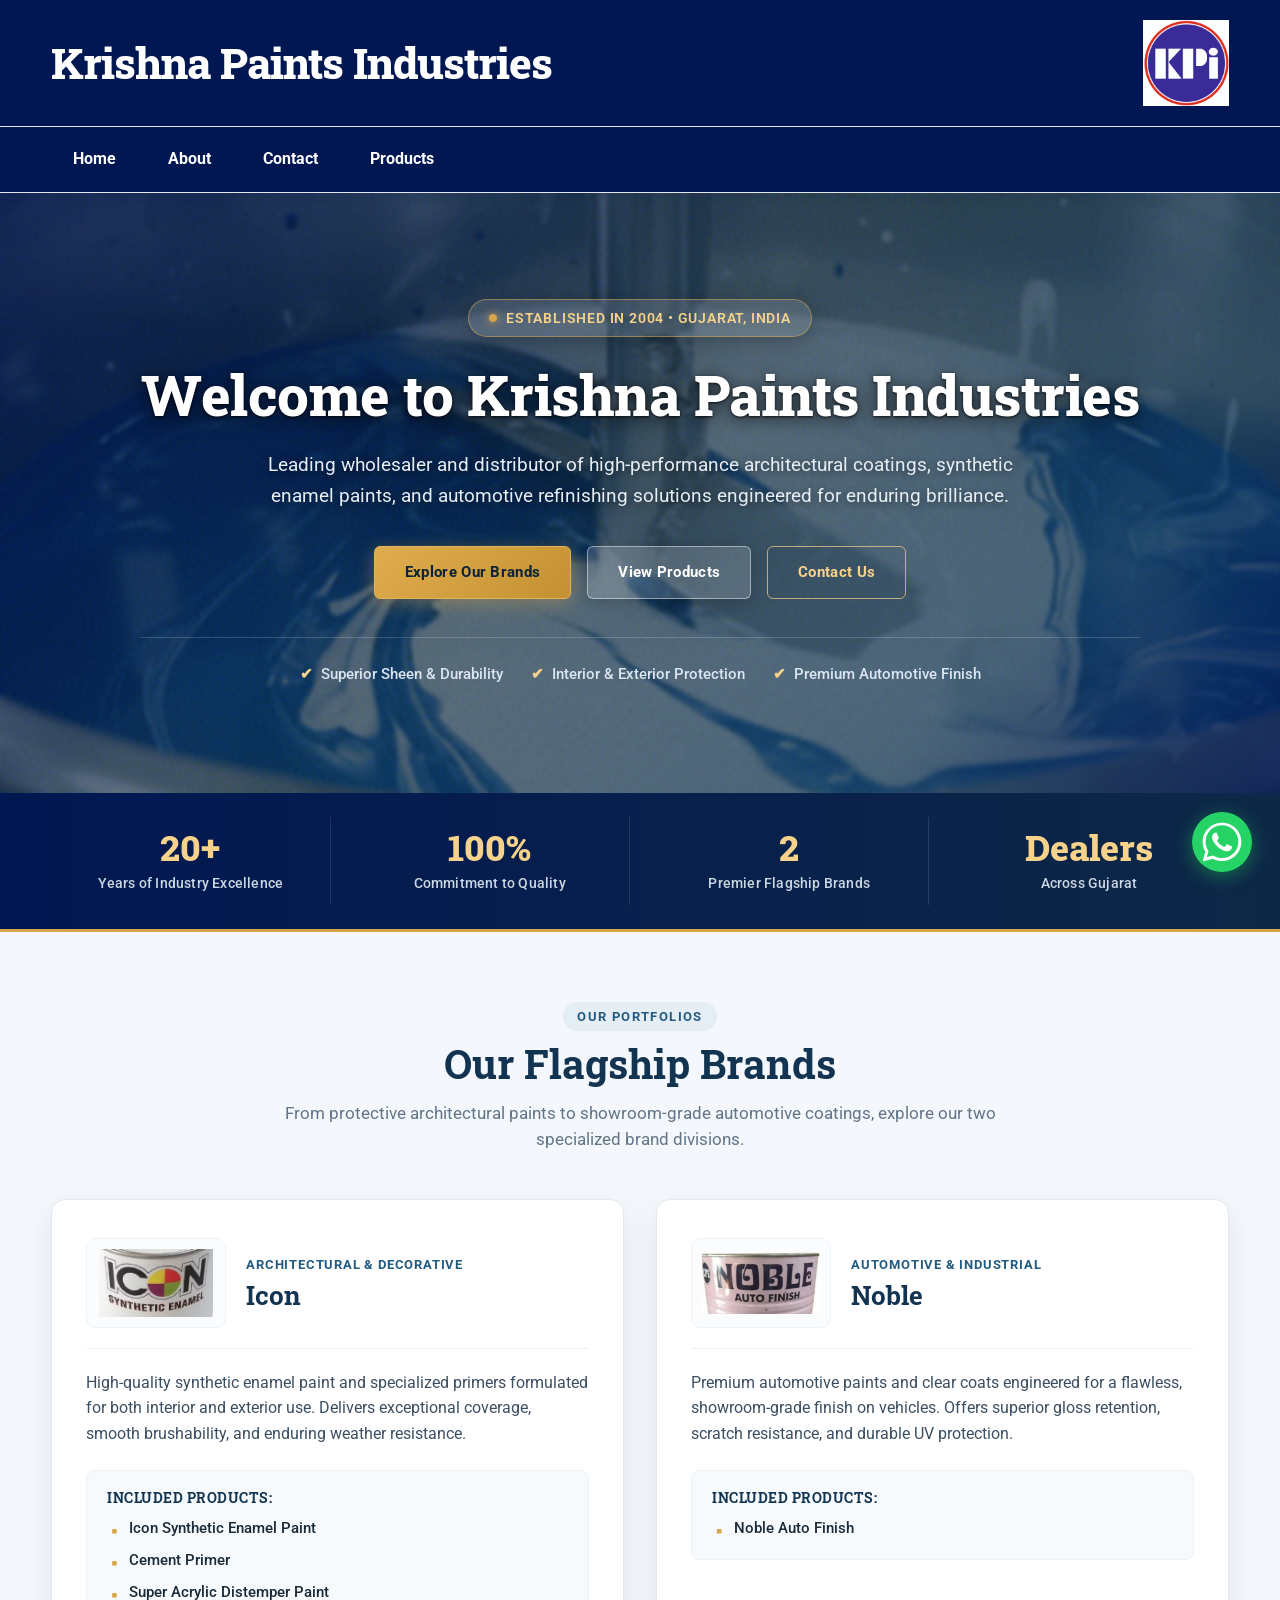
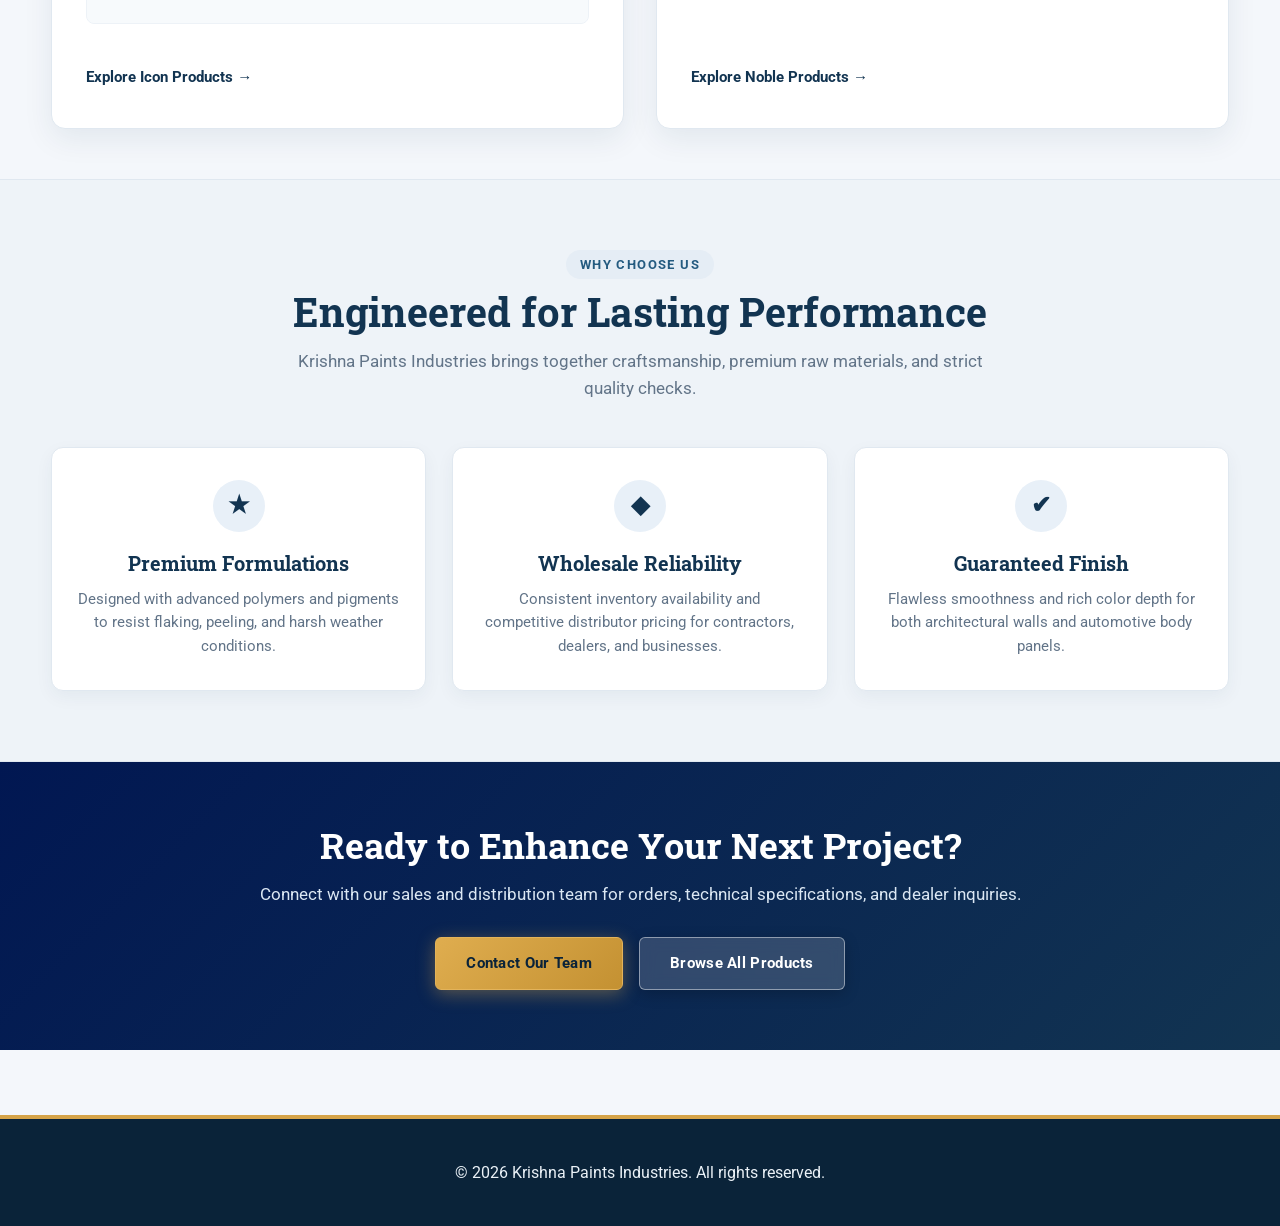
<file: frontendkpi/index.html>
<!DOCTYPE html>
<html lang="en">
<head>
    <meta charset="UTF-8">
    <meta name="viewport" content="width=device-width, initial-scale=1.0">
    <title>Krishna Paints Industries - Home</title>
    <meta name="description" content="Discover Krishna Paints Industries,our paint products,flagship brands and business solutions.Contact us for product enquiries">
    <!-- Google Fonts -->
    <link rel="preconnect" href="https://fonts.googleapis.com">
    <link rel="preconnect" href="https://fonts.gstatic.com" crossorigin>
    <link href="https://fonts.googleapis.com/css2?family=Charis+SIL:ital,wght@0,400;0,700;1,400;1,700&family=IBM+Plex+Serif:ital,wght@0,300;0,400;0,500;0,600;0,700;1,400;1,600&family=Roboto+Slab:wght@400;500;600;700;800&family=Roboto:wght@400;500;600;700&display=swap" rel="stylesheet">
    <link rel="canonical"
          href="https://krishnapaintsindustries.netlify.app/">
    <!-- Stylesheets -->
    <link rel="stylesheet" href="hf.css">
    <link rel="stylesheet" href="index.css">
</head>
<body>

    <!-- HEADER & NAVIGATION -->
    <header class="header">
        <h1>Krishna Paints Industries <img src="kpi.png" alt="Krishna Paints Industries Logo" width="86" height="86" align="right"></h1>  
        <nav class="nav">
            <input type="checkbox" id="nav-toggle" class="nav-toggle" aria-label="Toggle navigation menu">
            <label for="nav-toggle" class="hamburger" aria-label="Toggle navigation menu" role="button" tabindex="0">
                <span class="bar"></span>
                <span class="bar"></span>
                <span class="bar"></span>
            </label>
            <div class="nav-menu">
                <a id="home" href="index.html" class="active">Home</a>
                <a id="about" href="about.html">About</a>
                <a id="contact" href="contact.html">Contact</a>
                <a id="products" href="products.html">Products</a>
            </div>
        </nav>
    </header>

    <!-- HERO SECTION WITH VIDEO BACKGROUND & OVERLAY -->
    <section class="hero-section">
        <div class="hero-media-wrapper">
            <!-- Video/Animated Background -->
            <img src="heropg.gif" alt="Krishna Paints Industries Video" class="hero-media">
            <!-- Professional Opacity Overlay -->
            <div class="hero-overlay"></div>
        </div>
        
        <div class="hero-content">
            <div class="hero-badge">
                <span class="hero-badge-dot"></span>
                <span>Established in 2004 &bull; Gujarat, India</span>
            </div>
            
            <h1 class="hero-title">Welcome to Krishna Paints Industries</h1>
            
            <p class="hero-subtitle">
                Leading wholesaler and distributor of high-performance architectural coatings, synthetic enamel paints, and automotive refinishing solutions engineered for enduring brilliance.
            </p>
            
            <div class="hero-actions">
                <a href="#brands" class="btn btn-gold">Explore Our Brands</a>
                <a href="products.html" class="btn btn-glass">View Products</a>
                <a href="contact.html" class="btn btn-outline">Contact Us</a>
            </div>
            
            <div class="hero-highlights">
                <div class="highlight-item">
                    <span class="highlight-check">&#10004;</span>
                    <span>Superior Sheen &amp; Durability</span>
                </div>
                <div class="highlight-item">
                    <span class="highlight-check">&#10004;</span>
                    <span>Interior &amp; Exterior Protection</span>
                </div>
                <div class="highlight-item">
                    <span class="highlight-check">&#10004;</span>
                    <span>Premium Automotive Finish</span>
                </div>
            </div>
        </div>
    </section>

    <!-- TRUST STATS BAR -->
    <section class="stats-bar">
        <div class="stats-container">
            <div class="stat-card">
                <span class="stat-number">20+</span>
                <span class="stat-label">Years of Industry Excellence</span>
            </div>
            <div class="stat-card">
                <span class="stat-number">100%</span>
                <span class="stat-label">Commitment to Quality</span>
            </div>
            <div class="stat-card">
                <span class="stat-number">2</span>
                <span class="stat-label">Premier Flagship Brands</span>
            </div>
            <div class="stat-card">
                <span class="stat-number">Dealers</span>
                <span class="stat-label">Across Gujarat</span>
            </div>
        </div>
    </section>

    <!-- MAIN SECTION: BRANDS -->
    <main class="main" id="brands">
        <div class="section-intro">
            <span class="section-eyebrow">Our Portfolios</span>
            <h2 class="section-title">Our Flagship Brands</h2>
            <p class="section-desc">
                From protective architectural paints to showroom-grade automotive coatings, explore our two specialized brand divisions.
            </p>
        </div>

        <div class="brands-grid">
            <!-- BRAND 1: ICON -->
            <article class="brand-card" id="icon">
                <div class="brand-card-header">
                    <div class="brand-logo-frame">
                        <img src="icon.png" alt="Icon Synthetic Enamel Paint" title="Icon Brand Logo" class="brand-logo-img">
                    </div>
                    <div class="brand-title-wrap">
                        <span class="brand-tag">Architectural &amp; Decorative</span>
                        <h3 class="brand-name">Icon</h3>
                    </div>
                </div>
                
                <p class="brand-card-text">
                    High-quality synthetic enamel paint and specialized primers formulated for both interior and exterior use. Delivers exceptional coverage, smooth brushability, and enduring weather resistance.
                </p>
                
                <div class="brand-products-section">
                    <h4 class="brand-products-heading">Included Products:</h4>
                    <ul class="brand-products-list">
                        <li>Icon Synthetic Enamel Paint</li>
                        <li>Cement Primer</li>
                        <li>Super Acrylic Distemper Paint</li>
                    </ul>
                </div>
                
                <div class="brand-card-footer">
                    <a href="products.html" class="brand-cta">Explore Icon Products &rarr;</a>
                </div>
            </article>

            <!-- BRAND 2: NOBLE -->
            <article class="brand-card" id="noble">
                <div class="brand-card-header">
                    <div class="brand-logo-frame">
                        <img src="noble.png" alt="Noble Auto Finish" title="Noble Brand Logo" class="brand-logo-img">
                    </div>
                    <div class="brand-title-wrap">
                        <span class="brand-tag">Automotive &amp; Industrial</span>
                        <h3 class="brand-name">Noble</h3>
                    </div>
                </div>
                
                <p class="brand-card-text">
                    Premium automotive paints and clear coats engineered for a flawless, showroom-grade finish on vehicles. Offers superior gloss retention, scratch resistance, and durable UV protection.
                </p>
                
                <div class="brand-products-section">
                    <h4 class="brand-products-heading">Included Products:</h4>
                    <ul class="brand-products-list">
                        <li>Noble Auto Finish</li>
                        
                    </ul>
                </div>
                
                <div class="brand-card-footer">
                    <a href="products.html" class="brand-cta">Explore Noble Products &rarr;</a>
                </div>
            </article>
        </div>
    </main>

    <!-- WHY CHOOSE US SECTION -->
    <section class="why-us-section">
        <div class="why-us-container">
            <div class="section-intro">
                <span class="section-eyebrow">Why Choose Us</span>
                <h2 class="section-title">Engineered for Lasting Performance</h2>
                <p class="section-desc">
                    Krishna Paints Industries brings together craftsmanship, premium raw materials, and strict quality checks.
                </p>
            </div>
            
            <div class="why-us-grid">
                <div class="why-card">
                    <div class="why-icon">&#9733;</div>
                    <h3>Premium Formulations</h3>
                    <p>Designed with advanced polymers and pigments to resist flaking, peeling, and harsh weather conditions.</p>
                </div>
                <div class="why-card">
                    <div class="why-icon">&#9670;</div>
                    <h3>Wholesale Reliability</h3>
                    <p>Consistent inventory availability and competitive distributor pricing for contractors, dealers, and businesses.</p>
                </div>
                <div class="why-card">
                    <div class="why-icon">&#10004;</div>
                    <h3>Guaranteed Finish</h3>
                    <p>Flawless smoothness and rich color depth for both architectural walls and automotive body panels.</p>
                </div>
            </div>
        </div>
    </section>

    <!-- CALL TO ACTION BANNER -->
    <section class="cta-banner">
        <div class="cta-banner-container">
            <h2>Ready to Enhance Your Next Project?</h2>
            <p>Connect with our sales and distribution team for orders, technical specifications, and dealer inquiries.</p>
            <div class="cta-buttons">
                <a href="contact.html" class="btn btn-gold">Contact Our Team</a>
                <a href="products.html" class="btn btn-glass">Browse All Products</a>
            </div>
        </div>
    </section>

    <!-- FOOTER -->
    <footer class="footer">
        <p>&copy; 2026 Krishna Paints Industries. All rights reserved.</p>
    </footer>

    <!-- STICKY WHATSAPP BUTTON -->
    <a href="https://wa.me/919824321035" class="whatsapp-float" target="_blank" rel="noopener noreferrer" aria-label="Chat on WhatsApp">
        <img src="wa.svg" alt="WhatsApp" class="whatsapp-icon">
    </a>

</body>
</html>
</file>
<file: frontendkpi/hf.css>
/* ==========================================
   KRISHNA PAINTS INDUSTRIES
   COMMON CSS: HEADER + NAVBAR + FOOTER
   DESKTOP + TABLET + MOBILE
========================================== */

@import url('https://fonts.googleapis.com/css2?family=Roboto+Slab:wght@400;500;600;700;800&family=Roboto:wght@400;500;600;700&display=swap');


/* ==========================================
   1. GLOBAL STYLES
========================================== */

:root {
    --navy: #123451;
    --navy-dark: #0a2339;
    --blue: #245b80;
    --gold: #d6a449;
--lightblue: #c6e0f9;
    --white: #ffffff;
    --background: #f4f7fa;
    --text: #243447;
    --muted: #657587;
    --border: #e0e7ed;

    --shadow: 0 8px 24px rgba(18, 52, 81, 0.08);
}

* {
    margin: 0;
    padding: 0;
    box-sizing: border-box;
}

html {
    
    scroll-behavior: smooth;
    scroll-padding-top: 25px;
}

body {
    min-height: 100vh;
    overflow-x: hidden;

    font-family: 'Roboto', sans-serif;
    color: var(--text);
    background: var(--background);
    line-height: 1.7;
}

img {
    display: block;
    max-width: 100%;
}

a {
    color: inherit;
    text-decoration: none;
}

button,
input,
select,
textarea {
    font: inherit;
}

button {
    cursor: pointer;
}

h1,
h2,
h3,
h4 {
    font-family: 'Roboto Slab', serif;
    color: var(--navy);
    line-height: 1.3;
}

p {
    margin-bottom: 14px;
}


/* ==========================================
   2. HEADER
========================================== */

.header {
    position: relative;
    z-index: 10;

    background:rgb(1, 23, 82);
    border-bottom: 1px solid var(--border);

    box-shadow: 0 3px 12px rgba(18, 52, 81, 0.05);
}

.header > h1 {
    width: min(1200px, 92%);
    min-height: 125px;

    margin: 0 auto;
    padding: 20px 0;

    display: flex;
    align-items: center;
    justify-content: space-between;
    gap: 24px;

    color: var(--navy);
    font-family: 'Roboto Slab', serif;
    font-size: clamp(25px, 3.5vw, 43px);
    font-weight: 800;
    line-height: 1.25;
    letter-spacing: -1px;
    color:white;
   
}

.header > h1 img {
    width: 86px;
    height: 86px;

    flex-shrink: 0;
    object-fit: contain;
}


/* ==========================================
   3. NAVIGATION BAR - DESKTOP
========================================== */

.nav {
    min-height: 66px;

    padding: 0 4%;

    display: flex;
    align-items: center;
    flex-wrap: wrap;
    gap: 8px;

    background: rgb(1, 23, 82);
    border-top: 1px solid var(--border);
}

/* Nav toggle checkbox - hidden */
.nav-toggle {
    display: none;
}

/* Hamburger button - hidden on desktop */
.hamburger {
    display: none;
}

/* Nav menu - behaves as direct children on desktop */
.nav-menu {
    display: contents;
}

.nav a {
    position: relative;

    display: inline-flex;
    align-items: center;
    justify-content: center;

    padding: 17px 22px;
   
    color: var(--white);
    font-size: 16px;
    font-weight: 700;
    line-height: 1.4;

    transition: color 0.25s ease;
}

/* Gold underline */

.nav a::after {
    content: '';

    position: absolute;
    left: 22px;
    right: 22px;
    bottom: 9px;

    height: 2px;
    background: var(--gold);

    transform: scaleX(0);
    transform-origin: left;

    transition: transform 0.25s ease;
}

.nav a:hover {
    color: var(--blue);
}

.nav a:hover::after {
    transform: scaleX(1);
}

.nav a:focus-visible {
    outline: 2px solid var(--blue);
    outline-offset: -3px;
}


/* ==========================================
   4. COMMON PAGE WIDTH
========================================== */

.container,
.main,
.product-section {
    width: min(1200px, 92%);
    margin-left: auto;
    margin-right: auto;
}


/* ==========================================
   5. FOOTER
========================================== */

.footer {
    margin-top: 65px;
    padding: 35px 4%;

    text-align: center;
    color: #eaf1f7;

    background: var(--navy-dark);
    border-top: 4px solid var(--gold);
}

.footer p {
    margin: 5px 0;
    line-height: 1.7;
}

.footer a {
    color: #f2c66d;
    font-weight: 600;
    transition: color 0.2s ease;
}

.footer a:hover {
    color: var(--white);
    text-decoration: underline;
}


/* ==========================================
   6. GENERAL BUTTONS
========================================== */

button,
.button {
    cursor: pointer;
}


/* ==========================================
   7. TABLET / MOBILE NAVIGATION RESPONSIVE
========================================== */

@media (max-width: 768px) {

    .header > h1 {
        min-height: 90px;
        padding: 16px 0;
        gap: 14px;

        font-size: clamp(23px, 4.5vw, 32px);
        letter-spacing: -0.5px;
    }

    .header > h1 img {
        width: 64px;
        height: 64px;
    }

    /* Mobile Navbar Container */
    .nav {
        display: flex;
        flex-direction: column;
        align-items: stretch;
        min-height: auto;
        padding: 10px 4%;
        background: var(--white);
        border-top: 1px solid var(--border);
    }

    /* Hamburger Button - visible on mobile / small screens */
    .hamburger {
        display: flex;
        flex-direction: column;
        justify-content: center;
        align-items: center;
        gap: 5px;
        align-self: flex-end;
        width: 44px;
        height: 44px;
        padding: 9px 8px;
        background: #f4f7fa;
        border: 1px solid var(--border);
        border-radius: 8px;
        cursor: pointer;
        transition: background 0.2s ease, border-color 0.2s ease;
    }

    .hamburger:hover,
    .hamburger:focus-visible {
        background: #e8edf2;
        border-color: var(--blue);
        outline: none;
    }

    .hamburger .bar {
        display: block;
        width: 22px;
        height: 2.5px;
        background: var(--navy);
        border-radius: 2px;
        transition: transform 0.3s ease, opacity 0.3s ease;
    }

    /* Animate Hamburger to X when open / checked */
    .nav-toggle:checked ~ .hamburger .bar:nth-child(1),
    .hamburger.open .bar:nth-child(1) {
        transform: translateY(7.5px) rotate(45deg);
    }

    .nav-toggle:checked ~ .hamburger .bar:nth-child(2),
    .hamburger.open .bar:nth-child(2) {
        opacity: 0;
    }

    .nav-toggle:checked ~ .hamburger .bar:nth-child(3),
    .hamburger.open .bar:nth-child(3) {
        transform: translateY(-7.5px) rotate(-45deg);
    }

    /* Nav menu hidden by default on mobile */
    .nav-menu {
        display: none;
        flex-direction: column;
        width: 100%;
        gap: 6px;
        padding: 10px 0 4px;
    }

    /* Nav menu shown when checked */
    .nav-toggle:checked ~ .nav-menu,
    .nav-menu.active {
        display: flex;
        animation: navSlideDown 0.25s ease forwards;
    }

    .nav a {
        display: flex;
        align-items: center;
        justify-content: center;
        width: 100%;
        min-height: 42px;
        padding: 10px 16px;
        font-size: 14.5px;
        font-weight: 700;
        text-align: center;
        color: var(--navy);
        background: #f4f7fa;
        border: 1px solid #e8edf2;
        border-radius: 8px;
        transition:
            background 0.2s ease,
            color 0.2s ease,
            border-color 0.2s ease;
    }

    .nav a::after {
        display: none;
    }

    .nav a:hover,
    .nav a:focus-visible {
        color: var(--white);
        background: var(--navy);
        border-color: var(--navy);
        outline: none;
    }

    .footer {
        margin-top: 45px;
    }
}

@keyframes navSlideDown {
    from {
        opacity: 0;
        transform: translateY(-8px);
    }
    to {
        opacity: 1;
        transform: translateY(0);
    }
}


/* ==========================================
   8. MOBILE RESPONSIVE
========================================== */

@media (max-width: 480px) {

    /* Mobile header */

    .header > h1 {
        width: 92%;
        min-height: 70px;

        padding: 14px 0;
        gap: 12px;

        display: flex;
        align-items: center;
        justify-content: space-between;

        font-size: clamp(20px, 5.2vw, 25px);
        line-height: 1.25;
        letter-spacing: -0.5px;
    }

    .header > h1 img {
        width: 54px;
        height: 54px;

        flex-shrink: 0;
        object-fit: contain;
    }


    /* Common page widths */

    .container,
    .main,
    .product-section {
        width: 92%;
    }


    /* Footer */

    .footer {
        margin-top: 36px;
        padding: 24px 5%;
        font-size: 13.5px;
    }

    .footer p {
        margin: 4px 0;
    }
}


/* ==========================================
   9. EXTRA SMALL MOBILE
========================================== */

@media (max-width: 360px) {

    .header > h1 {
        font-size: 18px;
        gap: 8px;
        min-height: 60px;
        padding: 10px 0;
    }

    .header > h1 img {
        width: 44px;
        height: 44px;
    }

    .nav {
        padding: 8px 3%;
    }

    .hamburger {
        width: 40px;
        height: 40px;
        padding: 8px 7px;
    }

    .hamburger .bar {
        width: 20px;
        height: 2px;
    }

    .nav-toggle:checked ~ .hamburger .bar:nth-child(1),
    .hamburger.open .bar:nth-child(1) {
        transform: translateY(7px) rotate(45deg);
    }

    .nav-toggle:checked ~ .hamburger .bar:nth-child(3),
    .hamburger.open .bar:nth-child(3) {
        transform: translateY(-7px) rotate(-45deg);
    }

    .nav a {
        min-height: 38px;
        padding: 8px 12px;
        font-size: 13px;
    }

    .container,
    .main,
    .product-section {
        width: 94%;
    }

    .footer {
        padding: 20px 4%;
        font-size: 12.5px;
    }
}



/* ==========================================
   10. STICKY WHATSAPP BUTTON (ALL PAGES)
========================================== */

.whatsapp-float {
    position: fixed;
    bottom: 28px;
    right: 28px;
    z-index: 9999;
    
    width: 60px;
    height: 60px;
    
    border-radius: 50%;
    box-shadow: 0 4px 18px rgba(37, 211, 102, 0.45), 0 2px 8px rgba(0, 0, 0, 0.2);
    
    display: flex;
    align-items: center;
    justify-content: center;
    
    text-decoration: none;
    cursor: pointer;
    
    transition: transform 0.3s cubic-bezier(0.175, 0.885, 0.32, 1.275), box-shadow 0.3s ease;
}

.whatsapp-float:hover {
    transform: scale(1.1) translateY(-3px);
    box-shadow: 0 8px 25px rgba(37, 211, 102, 0.6), 0 4px 12px rgba(0, 0, 0, 0.25);
}

.whatsapp-float:focus-visible {
    outline: 3px solid #123451;
    outline-offset: 3px;
}

.whatsapp-float img,
.whatsapp-icon {
    width: 100%;
    height: 100%;
    object-fit: contain;
    border-radius: 50%;
    display: block;
    transition: transform 0.25s ease;
}

.whatsapp-float:hover img,
.whatsapp-float:hover .whatsapp-icon {
    transform: scale(1.05);
}

/* Subtle continuous pulse ring */
.whatsapp-float::before {
    content: '';
    position: absolute;
    top: 0;
    left: 0;
    width: 100%;
    height: 100%;
    border-radius: 50%;
    background-color: #25D366;
    opacity: 0.6;
    z-index: -1;
    animation: whatsappPulse 2.4s infinite cubic-bezier(0.24, 0, 0.38, 1);
}

@keyframes whatsappPulse {
    0% {
        transform: scale(1);
        opacity: 0.6;
    }
    50% {
        transform: scale(1.35);
        opacity: 0;
    }
    100% {
        transform: scale(1.35);
        opacity: 0;
    }
}

/* Mobile responsive adjustments */
@media (max-width: 600px) {
    .whatsapp-float {
        bottom: 20px;
        right: 20px;
        width: 52px;
        height: 52px;
    }
}
</file>
<file: frontendkpi/index.css>
/* =======================================================
   KRISHNA PAINTS INDUSTRIES - HOME PAGE STYLES (index.css)
   Professional Video Hero Section, Opacity Overlay & Brands
   ======================================================= */

/* --- ROOT PALETTE & VARIABLES --- */
:root {
    --brand-navy-dark: #0a2339;
    --brand-navy: #123451;
    --brand-royal: #011752;
    --brand-blue: #245b80;
    --brand-gold: #d6a449;
    --brand-gold-light: #f7d28b;
    --brand-gold-hover: #e5b357;
    --brand-bg-light: #f4f7fb;
    --brand-surface: #ffffff;
    --brand-text-dark: #1b2a38;
    --brand-text-body: #3c4f62;
    --brand-text-muted: #627488;
    --brand-border: #e0e8f0;
    --brand-border-subtle: #edf2f7;
    --brand-shadow: 0 10px 30px rgba(18, 52, 81, 0.08);
    --brand-shadow-hover: 0 18px 40px rgba(18, 52, 81, 0.14);
}

/* --- GLOBAL RESETS FOR HOME PAGE --- */
html {
    scroll-behavior: smooth;
}

body {
    background-color: var(--brand-bg-light);
    color: var(--brand-text-body);
    font-family: 'Roboto', -apple-system, BlinkMacSystemFont, 'Segoe UI', sans-serif;
    line-height: 1.65;
    overflow-x: hidden;
}

/* =======================================================
   1. HERO SECTION WITH VIDEO BACKGROUND & OPACITY OVERLAY
   ======================================================= */

.hero-section {
    position: relative;
    width: 100%;
    min-height: 600px;
    display: flex;
    align-items: center;
    justify-content: center;
    overflow: hidden;
    background-color: var(--brand-navy-dark);
}

/* Hero Media Wrapper (Video / Animated GIF) */
.hero-media-wrapper {
    position: absolute;
    top: 0;
    left: 0;
    width: 100%;
    height: 100%;
    z-index: 1;
    overflow: hidden;
}

/* Video / Image styling */
.hero-media,
.hero-media-wrapper video,
.hero-media-wrapper img {
    width: 100%;
    height: 100%;
    object-fit: cover;
    object-position: center;
    display: block;
    transform: scale(1.03); /* Subtle scale to ensure zero edge gaps */
    filter: saturate(1.12) contrast(1.04);
}

/* 
   APPROPRIATE OPACITY OVERLAY:
   A rich multi-stop semi-transparent gradient that allows the swirling paint 
   video motion to shine through while ensuring crystal-clear readability for 
   "Welcome to Krishna Paints Industries" and all text.
*/
.hero-overlay {
    position: absolute;
    top: 0;
    left: 0;
    width: 100%;
    height: 100%;
    z-index: 2;
    background: linear-gradient(
        135deg,
        rgba(1, 23, 82, 0.76) 0%,
        rgba(10, 35, 57, 0.60) 45%,
        rgba(18, 52, 81, 0.70) 78%,
        rgba(1, 23, 82, 0.84) 100%
    );
    backdrop-filter: blur(1.5px);
    -webkit-backdrop-filter: blur(1.5px);
}

/* Hero Content Layer */
.hero-content {
    position: relative;
    z-index: 3;
    width: min(1040px, 92%);
    margin: 0 auto;
    padding: 75px 20px;
    text-align: center;
    color: #ffffff;
    animation: heroContentFadeIn 0.85s cubic-bezier(0.16, 1, 0.3, 1) forwards;
}

@keyframes heroContentFadeIn {
    0% {
        opacity: 0;
        transform: translateY(22px);
    }
    100% {
        opacity: 1;
        transform: translateY(0);
    }
}

/* Hero Pill Badge */
.hero-badge {
    display: inline-flex;
    align-items: center;
    gap: 9px;
    padding: 7px 20px;
    margin-bottom: 24px;
    background: rgba(255, 255, 255, 0.12);
    border: 1px solid rgba(214, 164, 73, 0.55);
    border-radius: 50px;
    font-size: 13.5px;
    font-weight: 600;
    letter-spacing: 0.8px;
    text-transform: uppercase;
    color: var(--brand-gold-light);
    box-shadow: 0 4px 18px rgba(0, 0, 0, 0.25);
    backdrop-filter: blur(8px);
    -webkit-backdrop-filter: blur(8px);
}

.hero-badge-dot {
    width: 8px;
    height: 8px;
    background: var(--brand-gold);
    border-radius: 50%;
    box-shadow: 0 0 10px var(--brand-gold);
}

/* Hero Headline */
.hero-title {
    font-family: 'Roboto Slab', 'IBM Plex Serif', serif;
    font-size: clamp(32px, 5.2vw, 56px);
    font-weight: 800;
    line-height: 1.2;
    color: #ffffff;
    margin-bottom: 20px;
    letter-spacing: -0.5px;
    text-shadow: 0 3px 18px rgba(0, 0, 0, 0.65), 0 1px 3px rgba(0, 0, 0, 0.8);
}

/* Hero Subtitle */
.hero-subtitle {
    font-size: clamp(16px, 2.1vw, 19px);
    line-height: 1.68;
    color: #e5edf5;
    max-width: 780px;
    margin: 0 auto 34px auto;
    font-weight: 400;
    text-shadow: 0 2px 10px rgba(0, 0, 0, 0.55);
}

/* Hero Actions / Buttons */
.hero-actions {
    display: flex;
    align-items: center;
    justify-content: center;
    flex-wrap: wrap;
    gap: 16px;
    margin-bottom: 38px;
}

.btn {
    display: inline-flex;
    align-items: center;
    justify-content: center;
    padding: 13px 30px;
    border-radius: 6px;
    font-size: 15px;
    font-weight: 700;
    letter-spacing: 0.3px;
    text-decoration: none;
    transition: all 0.25s ease;
    cursor: pointer;
}

.btn-gold {
    background: linear-gradient(135deg, #dfad4f 0%, #c49132 100%);
    color: var(--brand-navy-dark);
    border: 1px solid #e3b35a;
    box-shadow: 0 4px 18px rgba(214, 164, 73, 0.4);
}

.btn-gold:hover {
    background: linear-gradient(135deg, #e9bb62 0%, #d49f3e 100%);
    color: var(--brand-navy-dark);
    transform: translateY(-2px);
    box-shadow: 0 8px 24px rgba(214, 164, 73, 0.6);
}

.btn-glass {
    background: rgba(255, 255, 255, 0.16);
    color: #ffffff;
    border: 1px solid rgba(255, 255, 255, 0.45);
    backdrop-filter: blur(8px);
    -webkit-backdrop-filter: blur(8px);
    box-shadow: 0 4px 15px rgba(0, 0, 0, 0.2);
}

.btn-glass:hover {
    background: rgba(255, 255, 255, 0.28);
    border-color: #ffffff;
    color: #ffffff;
    transform: translateY(-2px);
    box-shadow: 0 6px 20px rgba(255, 255, 255, 0.25);
}

.btn-outline {
    background: transparent;
    color: var(--brand-gold-light);
    border: 1px solid rgba(247, 210, 139, 0.7);
}

.btn-outline:hover {
    background: rgba(214, 164, 73, 0.18);
    border-color: var(--brand-gold-light);
    color: #ffffff;
    transform: translateY(-2px);
}

/* Hero Feature Highlights */
.hero-highlights {
    display: flex;
    align-items: center;
    justify-content: center;
    flex-wrap: wrap;
    gap: 28px;
    padding-top: 24px;
    border-top: 1px solid rgba(255, 255, 255, 0.18);
}

.highlight-item {
    display: flex;
    align-items: center;
    gap: 8px;
    font-size: 14.5px;
    font-weight: 500;
    color: #dbe6f2;
}

.highlight-check {
    color: var(--brand-gold-light);
    font-weight: 700;
    font-size: 15px;
}

/* =======================================================
   2. STATS BAR
   ======================================================= */

.stats-bar {
    background: linear-gradient(to right, #011752, #0d2847);
    border-bottom: 3px solid var(--brand-gold);
    color: #ffffff;
    padding: 24px 0;
}

.stats-container {
    width: min(1200px, 92%);
    margin: 0 auto;
    display: grid;
    grid-template-columns: repeat(4, 1fr);
    gap: 20px;
    text-align: center;
}

.stat-card {
    padding: 10px 12px;
    border-right: 1px solid rgba(255, 255, 255, 0.12);
}

.stat-card:last-child {
    border-right: none;
}

.stat-number {
    display: block;
    font-family: 'Roboto Slab', serif;
    font-size: clamp(26px, 3.2vw, 36px);
    font-weight: 800;
    color: var(--brand-gold-light);
    line-height: 1.15;
    margin-bottom: 4px;
}

.stat-label {
    display: block;
    font-size: 13.5px;
    color: #cbd7e4;
    font-weight: 500;
    letter-spacing: 0.2px;
}

/* =======================================================
   3. MAIN SECTION: FLAGSHIP BRANDS
   ======================================================= */

.main {
    width: min(1200px, 92%);
    max-width: 1200px;
    margin: 0 auto;
    padding: 70px 0 50px 0;
}

/* Section Header Typography */
.section-intro {
    text-align: center;
    max-width: 720px;
    margin: 0 auto 45px auto;
}

.section-eyebrow {
    display: inline-block;
    color: var(--brand-blue);
    font-size: 13px;
    font-weight: 700;
    letter-spacing: 1.4px;
    text-transform: uppercase;
    margin-bottom: 8px;
    background: #e5edf5;
    padding: 4px 14px;
    border-radius: 20px;
}

.section-title {
    font-family: 'Roboto Slab', 'IBM Plex Serif', serif;
    font-size: clamp(28px, 4vw, 40px);
    font-weight: 700;
    color: var(--brand-navy);
    line-height: 1.25;
    margin-bottom: 12px;
}

.section-desc {
    font-size: 16.5px;
    color: var(--brand-text-muted);
    line-height: 1.6;
    margin-bottom: 0;
}

/* Brands Grid */
.brands-grid {
    display: grid;
    grid-template-columns: repeat(2, 1fr);
    gap: 32px;
    align-items: stretch;
}

/* Brand Card */
.brand-card {
    background: var(--brand-surface);
    border: 1px solid var(--brand-border);
    border-radius: 14px;
    padding: 38px 34px;
    box-shadow: var(--brand-shadow);
    display: flex;
    flex-direction: column;
    justify-content: space-between;
    transition: transform 0.28s ease, box-shadow 0.28s ease, border-color 0.28s ease;
    position: relative;
    overflow: hidden;
}

.brand-card::before {
    content: '';
    position: absolute;
    top: 0;
    left: 0;
    right: 0;
    height: 4px;
    background: linear-gradient(to right, var(--brand-navy), var(--brand-gold));
    opacity: 0;
    transition: opacity 0.28s ease;
}

.brand-card:hover {
    transform: translateY(-5px);
    box-shadow: var(--brand-shadow-hover);
    border-color: #c7d8eb;
}

.brand-card:hover::before {
    opacity: 1;
}

/* Brand Card Top */
.brand-card-header {
    display: flex;
    align-items: center;
    gap: 20px;
    margin-bottom: 22px;
    padding-bottom: 20px;
    border-bottom: 1px solid var(--brand-border-subtle);
}

.brand-logo-frame {
    width: 140px;
    height: 90px;
    flex-shrink: 0;
    background: #fbfcfd;
    border: 1px solid var(--brand-border-subtle);
    border-radius: 10px;
    padding: 10px;
    display: flex;
    align-items: center;
    justify-content: center;
}

.brand-logo-img {
    max-width: 100%;
    max-height: 100%;
    object-fit: contain;
    display: block;
}

.brand-title-wrap {
    flex: 1;
}

.brand-tag {
    display: block;
    font-size: 12.5px;
    font-weight: 700;
    color: var(--brand-blue);
    text-transform: uppercase;
    letter-spacing: 0.8px;
    margin-bottom: 4px;
}

.brand-name {
    font-family: 'Roboto Slab', serif;
    font-size: 26px;
    font-weight: 700;
    color: var(--brand-navy);
    line-height: 1.2;
}

/* Brand Card Body Text */
.brand-card-text {
    font-size: 15.5px;
    color: var(--brand-text-body);
    line-height: 1.65;
    margin-bottom: 22px;
}

/* Included Products Box */
.brand-products-section {
    background: #f7fafc;
    border: 1px solid var(--brand-border-subtle);
    border-radius: 8px;
    padding: 18px 20px;
    margin-bottom: 26px;
}

.brand-products-heading {
    font-size: 14px;
    font-weight: 700;
    color: var(--brand-navy);
    text-transform: uppercase;
    letter-spacing: 0.5px;
    margin-bottom: 10px;
}

.brand-products-list {
    list-style: none;
    padding: 0;
    margin: 0;
}

.brand-products-list li {
    position: relative;
    padding-left: 22px;
    margin-bottom: 8px;
    font-size: 14.5px;
    color: var(--brand-text-dark);
    font-weight: 500;
}

.brand-products-list li:last-child {
    margin-bottom: 0;
}

.brand-products-list li::before {
    content: '▪';
    position: absolute;
    left: 4px;
    top: -1px;
    color: var(--brand-gold);
    font-size: 18px;
}

/* Brand Footer / CTA */
.brand-card-footer {
    margin-top: auto;
    padding-top: 14px;
}

.brand-cta {
    display: inline-flex;
    align-items: center;
    gap: 6px;
    font-size: 15px;
    font-weight: 700;
    color: var(--brand-navy);
    text-decoration: none;
    transition: color 0.2s ease, transform 0.2s ease;
}

.brand-cta:hover {
    color: var(--brand-blue);
    transform: translateX(4px);
}

/* =======================================================
   4. WHY CHOOSE US SECTION
   ======================================================= */

.why-us-section {
    background: #eef3f8;
    padding: 70px 0;
    border-top: 1px solid var(--brand-border);
    border-bottom: 1px solid var(--brand-border);
}

.why-us-container {
    width: min(1200px, 92%);
    margin: 0 auto;
}

.why-us-grid {
    display: grid;
    grid-template-columns: repeat(3, 1fr);
    gap: 26px;
}

.why-card {
    background: var(--brand-surface);
    border: 1px solid var(--brand-border);
    border-radius: 12px;
    padding: 32px 26px;
    box-shadow: 0 6px 18px rgba(18, 52, 81, 0.05);
    text-align: center;
    transition: transform 0.25s ease, box-shadow 0.25s ease;
}

.why-card:hover {
    transform: translateY(-4px);
    box-shadow: 0 12px 26px rgba(18, 52, 81, 0.09);
}

.why-icon {
    width: 52px;
    height: 52px;
    margin: 0 auto 18px auto;
    background: #e8f0f8;
    color: var(--brand-navy);
    border-radius: 50%;
    display: flex;
    align-items: center;
    justify-content: center;
    font-size: 24px;
    font-weight: 700;
}

.why-card h3 {
    font-family: 'Roboto Slab', serif;
    font-size: 20px;
    color: var(--brand-navy);
    margin-bottom: 12px;
}

.why-card p {
    font-size: 14.5px;
    color: var(--brand-text-muted);
    line-height: 1.6;
    margin-bottom: 0;
}

/* =======================================================
   5. CALL TO ACTION BANNER
   ======================================================= */

.cta-banner {
    background: linear-gradient(135deg, var(--brand-royal) 0%, var(--brand-navy) 100%);
    color: #ffffff;
    padding: 60px 0;
    text-align: center;
}

.cta-banner-container {
    width: min(860px, 92%);
    margin: 0 auto;
}

.cta-banner h2 {
    font-family: 'Roboto Slab', serif;
    font-size: clamp(26px, 3.6vw, 36px);
    font-weight: 700;
    color: #ffffff;
    margin-bottom: 14px;
}

.cta-banner p {
    font-size: 16.5px;
    color: #dbe7f3;
    line-height: 1.6;
    margin-bottom: 28px;
}

.cta-buttons {
    display: flex;
    align-items: center;
    justify-content: center;
    flex-wrap: wrap;
    gap: 16px;
}

/* =======================================================
   6. RESPONSIVE DESIGN (DESKTOP / TABLET / MOBILE)
   ======================================================= */

@media (max-width: 992px) {
    .hero-section {
        min-height: 540px;
    }

    .hero-content {
        padding: 60px 16px;
    }

    .stats-container {
        grid-template-columns: repeat(2, 1fr);
        gap: 16px;
    }

    .stat-card:nth-child(2) {
        border-right: none;
    }

    .brands-grid {
        grid-template-columns: 1fr;
        gap: 26px;
    }

    .why-us-grid {
        grid-template-columns: 1fr;
        gap: 20px;
    }
}

@media (max-width: 768px) {
    .hero-section {
        min-height: 480px;
    }

    .hero-content {
        padding: 50px 14px;
    }

    .hero-badge {
        font-size: 12px;
        padding: 6px 14px;
        margin-bottom: 18px;
    }

    .hero-title {
        font-size: 30px;
        margin-bottom: 14px;
    }

    .hero-subtitle {
        font-size: 15px;
        margin-bottom: 26px;
    }

    .hero-actions {
        flex-direction: column;
        width: 100%;
        gap: 12px;
    }

    .btn {
        width: 100%;
        max-width: 320px;
    }

    .hero-highlights {
        flex-direction: column;
        gap: 12px;
        padding-top: 20px;
    }

    .main {
        padding: 45px 0 35px 0;
    }

    .brand-card {
        padding: 26px 20px;
    }

    .brand-card-header {
        flex-direction: column;
        align-items: flex-start;
        gap: 14px;
    }

    .brand-logo-frame {
        width: 100%;
        max-width: 160px;
        height: 80px;
    }
}

@media (max-width: 480px) {
    .hero-section {
        min-height: 440px;
    }

    .hero-content {
        padding: 40px 12px;
    }

    .hero-title {
        font-size: 25px;
    }

    .stats-container {
        grid-template-columns: 1fr;
        gap: 12px;
    }

    .stat-card {
        border-right: none;
        border-bottom: 1px solid rgba(255, 255, 255, 0.12);
        padding-bottom: 14px;
    }

    .stat-card:last-child {
        border-bottom: none;
    }

    .why-us-section {
        padding: 45px 0;
    }

    .cta-banner {
        padding: 45px 0;
    }
}
</file>
